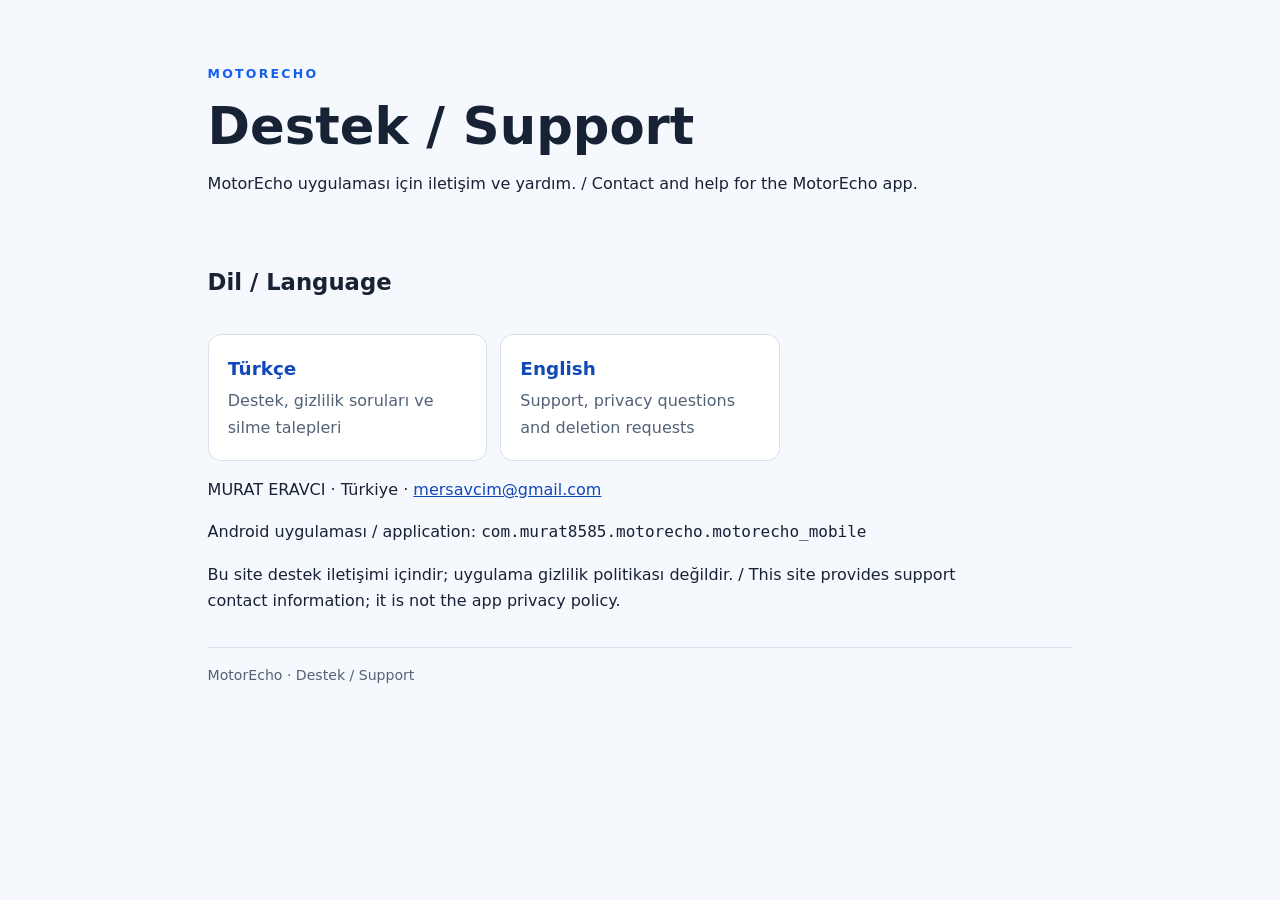
<file: index.html>
<!doctype html>
<html lang="tr">
<head>
<meta charset="utf-8">
<meta name="viewport" content="width=device-width, initial-scale=1">
<meta name="referrer" content="no-referrer">
<title>MotorEcho — Destek / Support</title>
<link rel="stylesheet" href="site.css">
</head>
<body>
<a class="skip-link" href="#main">Ana içeriğe geç / Skip to main content</a>
<main id="main"><header><p class="eyebrow">MOTORECHO</p><h1>Destek / Support</h1><p>MotorEcho uygulaması için iletişim ve yardım. / Contact and help for the MotorEcho app.</p></header>
<section class="language" aria-labelledby="language"><h2 id="language">Dil / Language</h2><a class="card" href="support-tr.html" lang="tr"><strong>Türkçe</strong><span>Destek, gizlilik soruları ve silme talepleri</span></a><a class="card" href="support-en.html" lang="en"><strong>English</strong><span>Support, privacy questions and deletion requests</span></a></section>
<p>MURAT ERAVCI · Türkiye · <a href="mailto:mersavcim@gmail.com">mersavcim@gmail.com</a></p>
<p>Android uygulaması / application: <code>com.murat8585.motorecho.motorecho_mobile</code></p>
<p>Bu site destek iletişimi içindir; uygulama gizlilik politikası değildir. / This site provides support contact information; it is not the app privacy policy.</p>
<footer>MotorEcho · Destek / Support</footer></main>
</body>
</html>
</file>
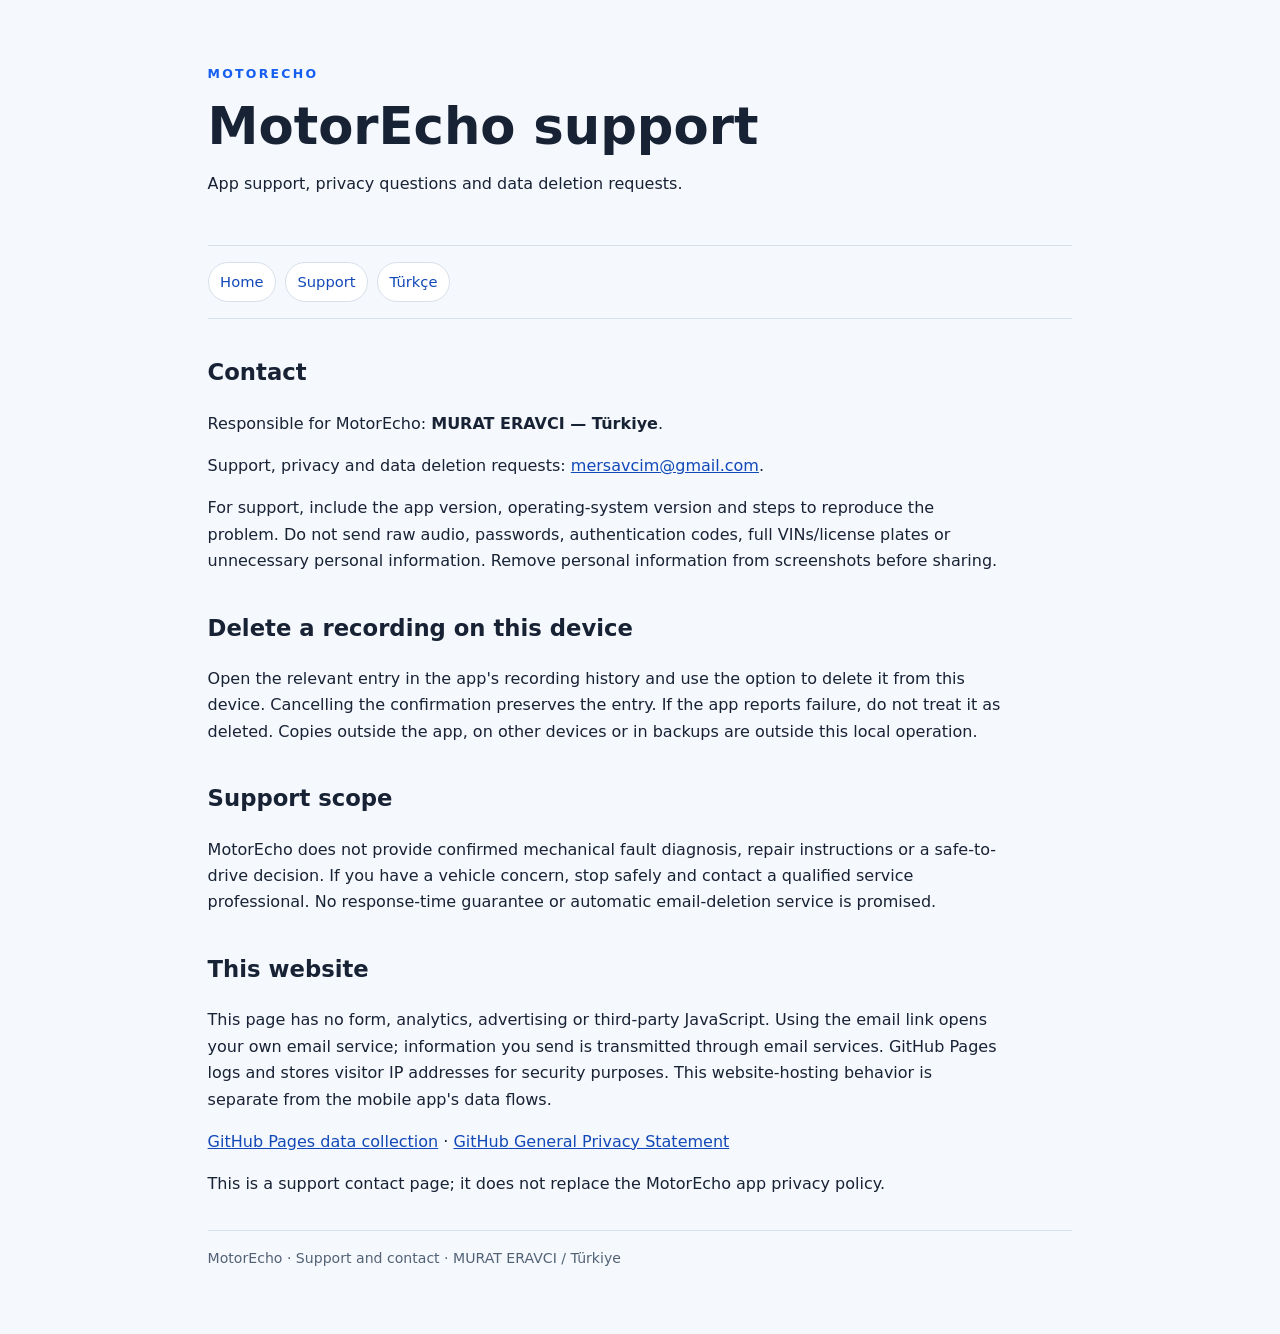
<file: support-en.html>
<!doctype html>
<html lang="en">
<head>
<meta charset="utf-8">
<meta name="viewport" content="width=device-width, initial-scale=1">
<meta name="referrer" content="no-referrer">
<title>MotorEcho — Support</title>
<link rel="stylesheet" href="site.css">
</head>
<body>
<a class="skip-link" href="#main">Skip to main content</a>
<main id="main">
<header><p class="eyebrow">MOTORECHO</p><h1>MotorEcho support</h1><p>App support, privacy questions and data deletion requests.</p></header>
<nav aria-label="Page links"><a href="index.html">Home</a><a href="support-en.html" aria-current="page">Support</a><a href="support-tr.html" lang="tr" hreflang="tr">Türkçe</a></nav>

<section id="support"><h2>Contact</h2>
<p>Responsible for MotorEcho: <strong>MURAT ERAVCI — Türkiye</strong>.</p>
<p>Support, privacy and data deletion requests: <a href="mailto:mersavcim@gmail.com">mersavcim@gmail.com</a>.</p>
<p>For support, include the app version, operating-system version and steps to reproduce the problem. Do not send raw audio, passwords, authentication codes, full VINs/license plates or unnecessary personal information. Remove personal information from screenshots before sharing.</p>
<h2>Delete a recording on this device</h2><p>Open the relevant entry in the app's recording history and use the option to delete it from this device. Cancelling the confirmation preserves the entry. If the app reports failure, do not treat it as deleted. Copies outside the app, on other devices or in backups are outside this local operation.</p>
<h2>Support scope</h2><p>MotorEcho does not provide confirmed mechanical fault diagnosis, repair instructions or a safe-to-drive decision. If you have a vehicle concern, stop safely and contact a qualified service professional. No response-time guarantee or automatic email-deletion service is promised.</p>
<h2>This website</h2><p>This page has no form, analytics, advertising or third-party JavaScript. Using the email link opens your own email service; information you send is transmitted through email services. GitHub Pages logs and stores visitor IP addresses for security purposes. This website-hosting behavior is separate from the mobile app's data flows.</p>
<p><a href="https://docs.github.com/en/pages/getting-started-with-github-pages/what-is-github-pages#data-collection" rel="noopener noreferrer">GitHub Pages data collection</a> · <a href="https://docs.github.com/en/site-policy/privacy-policies/github-general-privacy-statement" rel="noopener noreferrer">GitHub General Privacy Statement</a></p>
<p>This is a support contact page; it does not replace the MotorEcho app privacy policy.</p></section>
<footer>MotorEcho · Support and contact · MURAT ERAVCI / Türkiye</footer>
</main>
</body>
</html>
</file>
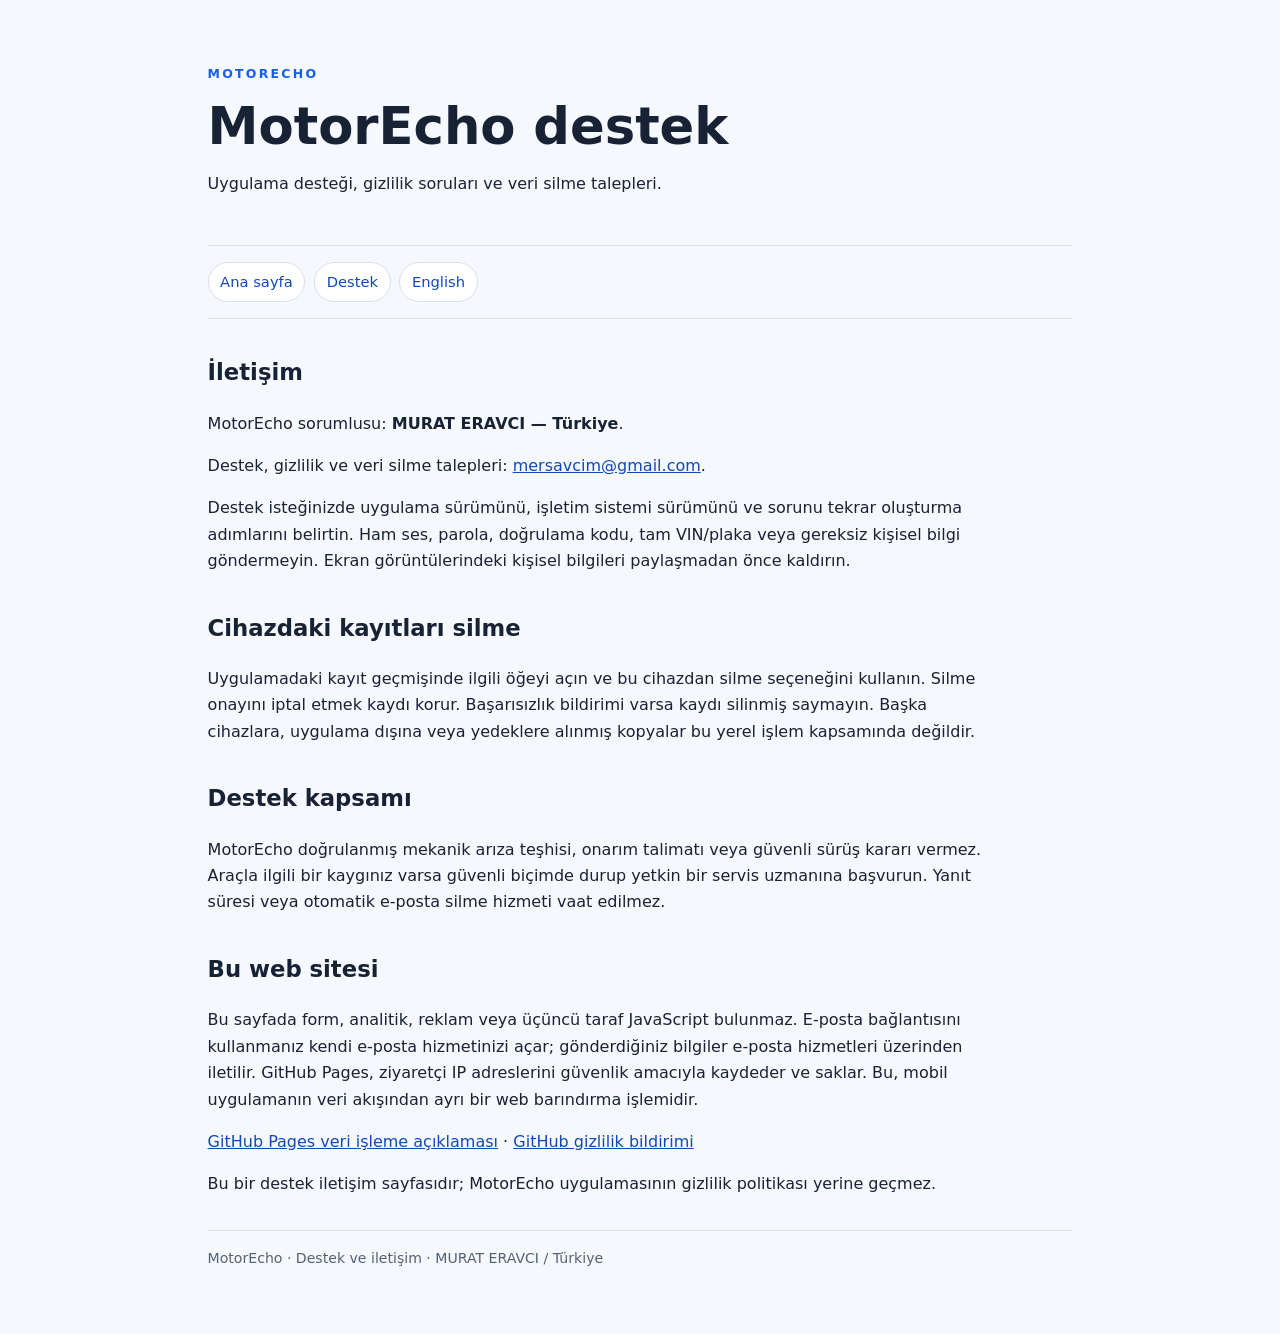
<file: support-tr.html>
<!doctype html>
<html lang="tr">
<head>
<meta charset="utf-8">
<meta name="viewport" content="width=device-width, initial-scale=1">
<meta name="referrer" content="no-referrer">
<title>MotorEcho — Destek</title>
<link rel="stylesheet" href="site.css">
</head>
<body>
<a class="skip-link" href="#main">Ana içeriğe geç</a>
<main id="main">
<header><p class="eyebrow">MOTORECHO</p><h1>MotorEcho destek</h1><p>Uygulama desteği, gizlilik soruları ve veri silme talepleri.</p></header>
<nav aria-label="Sayfa bağlantıları"><a href="index.html">Ana sayfa</a><a href="support-tr.html" aria-current="page">Destek</a><a href="support-en.html" lang="en" hreflang="en">English</a></nav>

<section id="support"><h2>İletişim</h2>
<p>MotorEcho sorumlusu: <strong>MURAT ERAVCI — Türkiye</strong>.</p>
<p>Destek, gizlilik ve veri silme talepleri: <a href="mailto:mersavcim@gmail.com">mersavcim@gmail.com</a>.</p>
<p>Destek isteğinizde uygulama sürümünü, işletim sistemi sürümünü ve sorunu tekrar oluşturma adımlarını belirtin. Ham ses, parola, doğrulama kodu, tam VIN/plaka veya gereksiz kişisel bilgi göndermeyin. Ekran görüntülerindeki kişisel bilgileri paylaşmadan önce kaldırın.</p>
<h2>Cihazdaki kayıtları silme</h2><p>Uygulamadaki kayıt geçmişinde ilgili öğeyi açın ve bu cihazdan silme seçeneğini kullanın. Silme onayını iptal etmek kaydı korur. Başarısızlık bildirimi varsa kaydı silinmiş saymayın. Başka cihazlara, uygulama dışına veya yedeklere alınmış kopyalar bu yerel işlem kapsamında değildir.</p>
<h2>Destek kapsamı</h2><p>MotorEcho doğrulanmış mekanik arıza teşhisi, onarım talimatı veya güvenli sürüş kararı vermez. Araçla ilgili bir kaygınız varsa güvenli biçimde durup yetkin bir servis uzmanına başvurun. Yanıt süresi veya otomatik e-posta silme hizmeti vaat edilmez.</p>
<h2>Bu web sitesi</h2><p>Bu sayfada form, analitik, reklam veya üçüncü taraf JavaScript bulunmaz. E-posta bağlantısını kullanmanız kendi e-posta hizmetinizi açar; gönderdiğiniz bilgiler e-posta hizmetleri üzerinden iletilir. GitHub Pages, ziyaretçi IP adreslerini güvenlik amacıyla kaydeder ve saklar. Bu, mobil uygulamanın veri akışından ayrı bir web barındırma işlemidir.</p>
<p><a href="https://docs.github.com/en/pages/getting-started-with-github-pages/what-is-github-pages#data-collection" rel="noopener noreferrer">GitHub Pages veri işleme açıklaması</a> · <a href="https://docs.github.com/en/site-policy/privacy-policies/github-general-privacy-statement" rel="noopener noreferrer">GitHub gizlilik bildirimi</a></p>
<p>Bu bir destek iletişim sayfasıdır; MotorEcho uygulamasının gizlilik politikası yerine geçmez.</p></section>
<footer>MotorEcho · Destek ve iletişim · MURAT ERAVCI / Türkiye</footer>
</main>
</body>
</html>
</file>
<file: site.css>
:root{color-scheme:light;--ink:#182235;--muted:#526276;--blue:#155eef;--paper:#f5f8fc;--line:#d8e0eb;--amber:#6a4300;--amber-bg:#fff2cc}*{box-sizing:border-box}body{margin:0;background:var(--paper);color:var(--ink);font:16px/1.65 system-ui,-apple-system,"Segoe UI",sans-serif}.shell{max-width:900px;margin:0 auto;padding:1.25rem 1.1rem 3rem}.status{padding:.7rem 1rem;border:1px solid #e4c46b;border-radius:.65rem;background:var(--amber-bg);color:var(--amber);font-size:.82rem;font-weight:800;letter-spacing:.035em}header{padding:2rem 0 1rem}.eyebrow{color:var(--blue);font-size:.78rem;font-weight:800;letter-spacing:.18em}h1{font-size:clamp(2rem,6vw,3.2rem);line-height:1.12;margin:.4rem 0 1rem}h2{margin-top:2.2rem;font-size:1.42rem}h3{margin-top:1.5rem;font-size:1.08rem}p,li{max-width:78ch}a{color:#1249b8}.language{display:grid;grid-template-columns:repeat(auto-fit,minmax(250px,1fr));gap:.8rem}.language h2{grid-column:1/-1}.card{display:flex;flex-direction:column;gap:.25rem;padding:1.2rem;border:1px solid var(--line);border-radius:.8rem;background:#fff;text-decoration:none}.card strong{font-size:1.15rem}.card span{color:var(--muted)}nav{display:flex;flex-wrap:wrap;gap:.55rem;margin:1rem 0 2rem;padding:1rem 0;border-block:1px solid var(--line)}nav a{padding:.42rem .72rem;border:1px solid var(--line);border-radius:999px;background:#fff;text-decoration:none;font-size:.92rem}.owner{padding:1rem;border-left:4px solid #d9a100;background:var(--amber-bg);color:var(--amber)}section{scroll-margin-top:1rem}.note{color:var(--muted);font-size:.94rem}footer{margin-top:2rem;padding-top:1rem;border-top:1px solid var(--line);color:var(--muted);font-size:.88rem}@media(prefers-reduced-motion:reduce){*{scroll-behavior:auto!important}}


/* MASTER276 local preview refinements */
body{padding:0}.skip-link{position:absolute;left:-9999px;top:0;z-index:10;padding:.75rem 1rem;background:#fff;color:#1249b8}.skip-link:focus{left:1rem;top:1rem;outline:3px solid #155eef;outline-offset:2px}.provenance{margin:1.25rem 0;padding:1rem;border:1px solid var(--line);border-radius:.65rem;background:#fff}.provenance h2{margin:.1rem 0 .5rem}.provenance p{overflow-wrap:anywhere}a:focus-visible{outline:3px solid #155eef;outline-offset:3px}main{max-width:900px;margin:0 auto;padding:1.25rem 1.1rem 3rem}section{scroll-margin-top:1rem}footer{padding-bottom:1rem}

/* Keep inherited source identifiers and contact text readable at 320px. */
main p,main li{overflow-wrap:anywhere}
</file>
